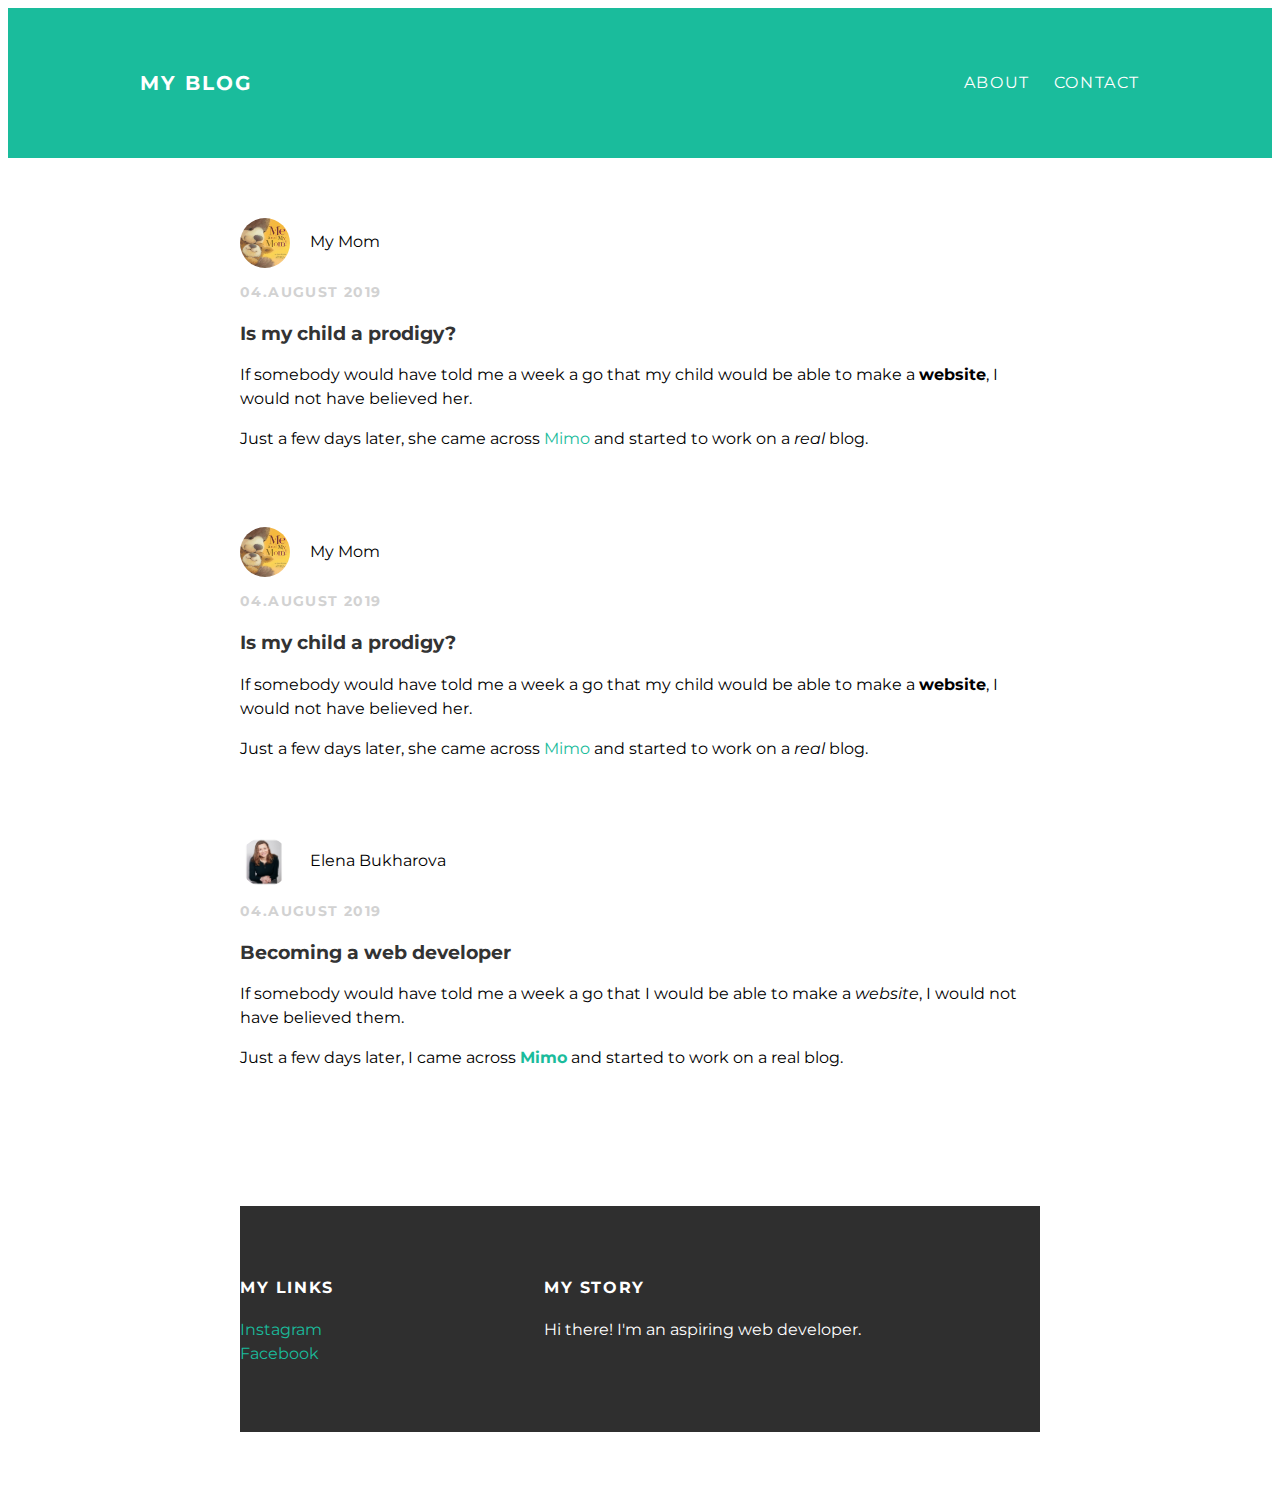
<file: index.html>
<!DOCTYPE html>
<html>
<head>
  <title>My blog</title>
  <link rel="stylesheet" type="text/css" href="styles.css">
</head>
<body>
  <div id="header">
    <div class="container">
       <a id="header-title"href="index.html">My Blog</a>
       <ul id="header-nav">
         <li><a href="about.html">About</a></li>
         <li><a href="mailto:jelena.buharova@gmail.com">Contact</a></li>
       </ul>
  </div>
</div>
  <div id="content">
    <div class="container">
      <div class="post">
        <div class="post-author">
           <img src="mom.png">
            <span>My Mom</span>
        </div>
        <p class="post-date">04.August 2019</p>
        <h3 class="post-title">Is my child a prodigy?</h3>
        <div class="post-content">
          <p>If somebody would have told me a week a go that my child would be able to make a <strong>website</strong>, I would not have believed her.
          </p>
          <p>Just a few days later, she came across <a href="https://getmimo.com">Mimo</a> and started to work on a <em>real</em> blog.
          </p>
      </div>
    <div class="container">
      <div class="post">
        <div class="post-author">
           <img src="mom.png">
            <span>My Mom</span>
        </div>
        <p class="post-date">04.August 2019</p>
        <h3 class="post-title">Is my child a prodigy?</h3>
        <div class="post-content">
          <p>If somebody would have told me a week a go that my child would be able to make a <strong>website</strong>, I would not have believed her.
          </p>
          <p>Just a few days later, she came across <a href="https://getmimo.com">Mimo</a> and started to work on a <em>real</em> blog.
          </p>
      </div>
    <div class="container">
      <div class="post">
        <div class="post-author">
           <img src="me.png">
            <span>Elena Bukharova</span>
        </div>
        <p class="post-date">04.August 2019</p>
        <h3 class="post-title">Becoming a web developer</h3>
        <div class="post-content">
 <p>If somebody would have told me a week a go that I would be able to make a <em>website</em>, I would not have believed them.
 </p>
 <p>Just a few days later, I came across <strong><a href="https://getmimo.com/">Mimo</a></strong> and started to work on a real blog.
 </p>
      </div>
  </div>
</div>
</div>
<div id="footer">
  <div class="container">
    <div class="column">
      <h4>My Links</h4>
      <p>
        <a href="https://www.instagram.com/jelena.alberto">Instagram</a>
        <br>
        <a href="https://www.facebook.com/elena.buharova.3">Facebook</a>
      </p>
    </div>
    <div class="column">
      <h4>My Story</h4>
      <p>Hi there! I'm an aspiring web developer.</p>
    </div>
</div>
</div>
</body>
</html>
</file>
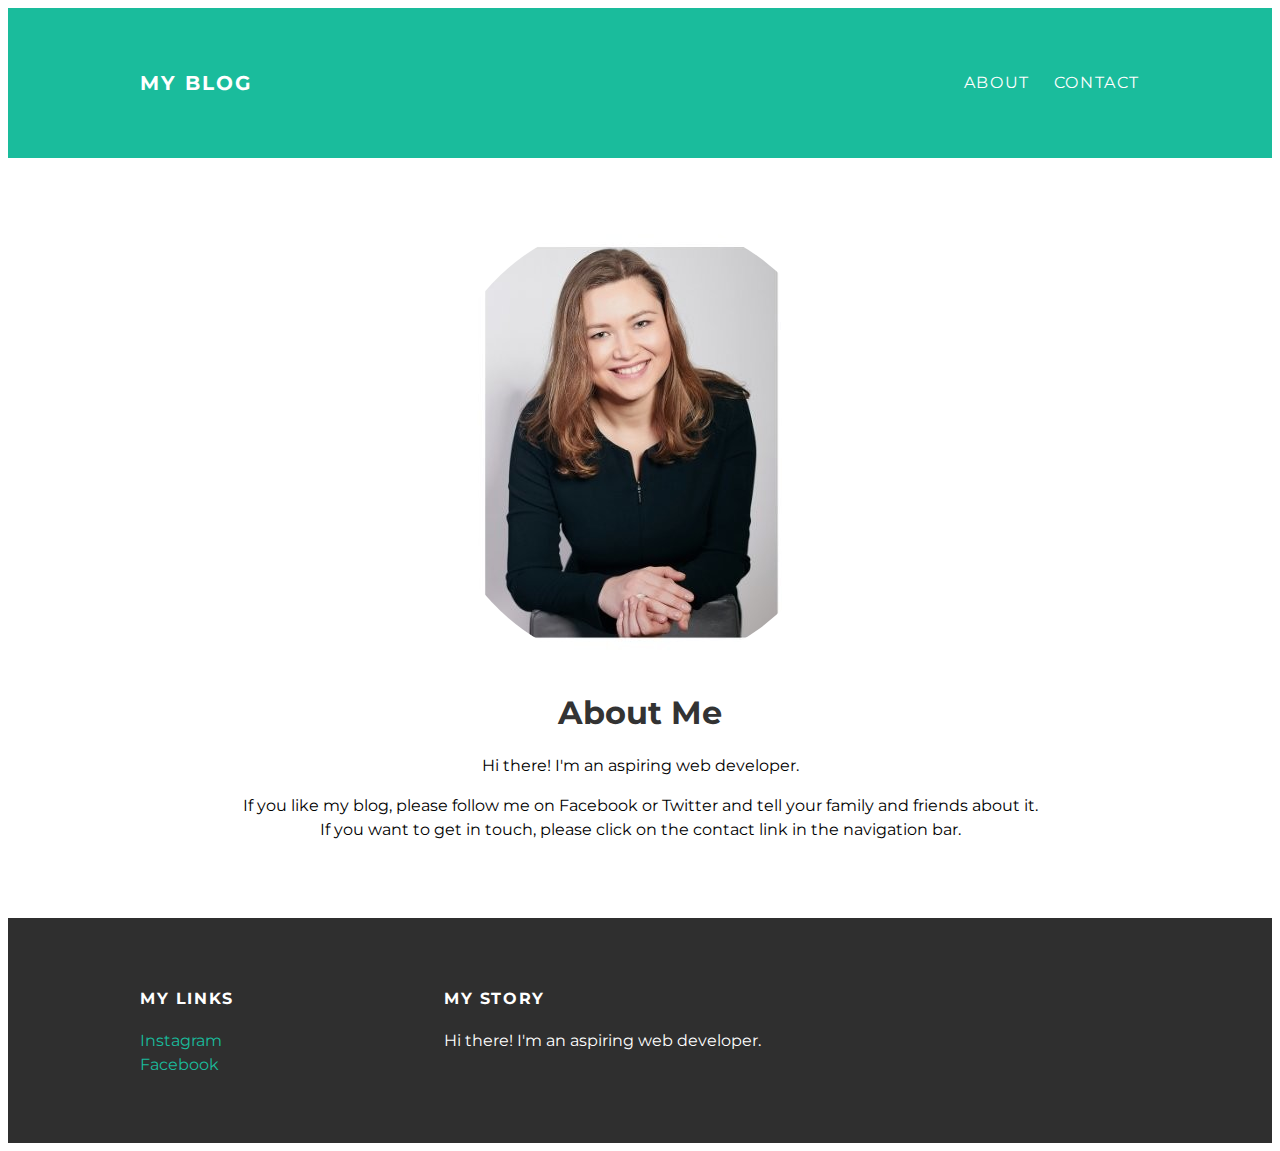
<file: about.html>
<!DOCTYPE html>
<html>
<head>
  <title>My blog</title>
  <link rel="stylesheet" type="text/css" href="styles.css">
</head>
<body>
  <div id="header">
    <div class="container">
       <a id="header-title"href="index.html">My Blog</a>
       <ul id="header-nav">
         <li><a href="about.html">About</a></li>
         <li><a href="mailto:jelena.buharova@gmail.com">Contact</a></li>
       </ul>
  </div>
  </div>
  <div id="content">
    <div class="container">
      <div class="about">
        <div class="about-author">
           <img src="me.png">
              </div>
                <h1 class="about-title">About Me</h1>
        <div class="about-content">
          <p>Hi there! I'm an aspiring web developer.</p>
          <p>If you like my blog, please follow me on Facebook or Twitter and
             tell your family and friends about it. If you want to get in touch,
             please click on the contact link in the navigation bar.
           </p>
         </div> <!-- about-content -->
       </div> <!-- about -->
     </div> <!-- container -->
   </div> <!-- content -->
  <div id="footer">
    <div class="container">
      <div class="column">
        <h4>My Links</h4>
        <p>
          <a href="https://www.instagram.com/jelena.alberto">Instagram</a>
          <br>
          <a href="https://www.facebook.com/elena.buharova.3">Facebook</a>
        </p>
      </div>
      <div class="column">
        <h4>My Story</h4>
        <p>Hi there! I'm an aspiring web developer.</p>
      </div>
  </div>
</div>
</body>
</html>
</file>
<file: styles.css>
@import url(http://fonts.googleapis.com/css?family=Montserrat:400,700);
body {
  color: #555
  margin: 0;
  font-family: 'Montserrat', sans-serif;
}
#header {
 background-color: #1abc9c;
 height: 150px;
 line-height: 150px;
}
#header a {
 color: white;
 text-decoration: none;
 text-transform: uppercase;
 letter-spacing: 0.1em;
}
#header a:hover {
 color: #222;
}
#header-title {
 display: block;
 float: left;
 font-size: 20px;
 font-weight: bold;
}
#header-nav {
 display: block;
 float: right;
 margin-top: 0;
}
#header-nav li {
 display: inline;
 padding-left: 20px;
}
.container {
 max-width: 1000px;
 margin: 0 auto;
}
#footer {
 background-color: #2f2f2f;
 padding: 50px 0;
}
.column {
 min-width: 300px;
 display: inline-block;
 vertical-align: top;
}
#footer h4 {
 color: white;
 text-transform: uppercase;
 letter-spacing: 0.1em;
}
#footer p {
 color: white;
}
a {
 color: #1abc9c;
 text-decoration: none;
}
a:hover {
 color: #F6A623;
}
.post, .about {
 max-width: 800px;
 margin: 0 auto;
 padding: 60px 0;
}
.about {
 text-align: center;
}
.post-author img {
 width: 50px;
 height: 50px;
 vertical-align: middle;
}
.post-author span {
 margin-left: 16px;
}
.post-date {
 color: #D2D2D2;

 font-size: 14px;
 font-weight: bold;

 text-transform: uppercase;
 letter-spacing: 0.1em;
}
h1, h2, h3, h4 {
 color: #333;
}
p {
 line-height: 1.5;
}
.post-author img,
.about-author img {
 border-radius: 50%;
}
</file>
